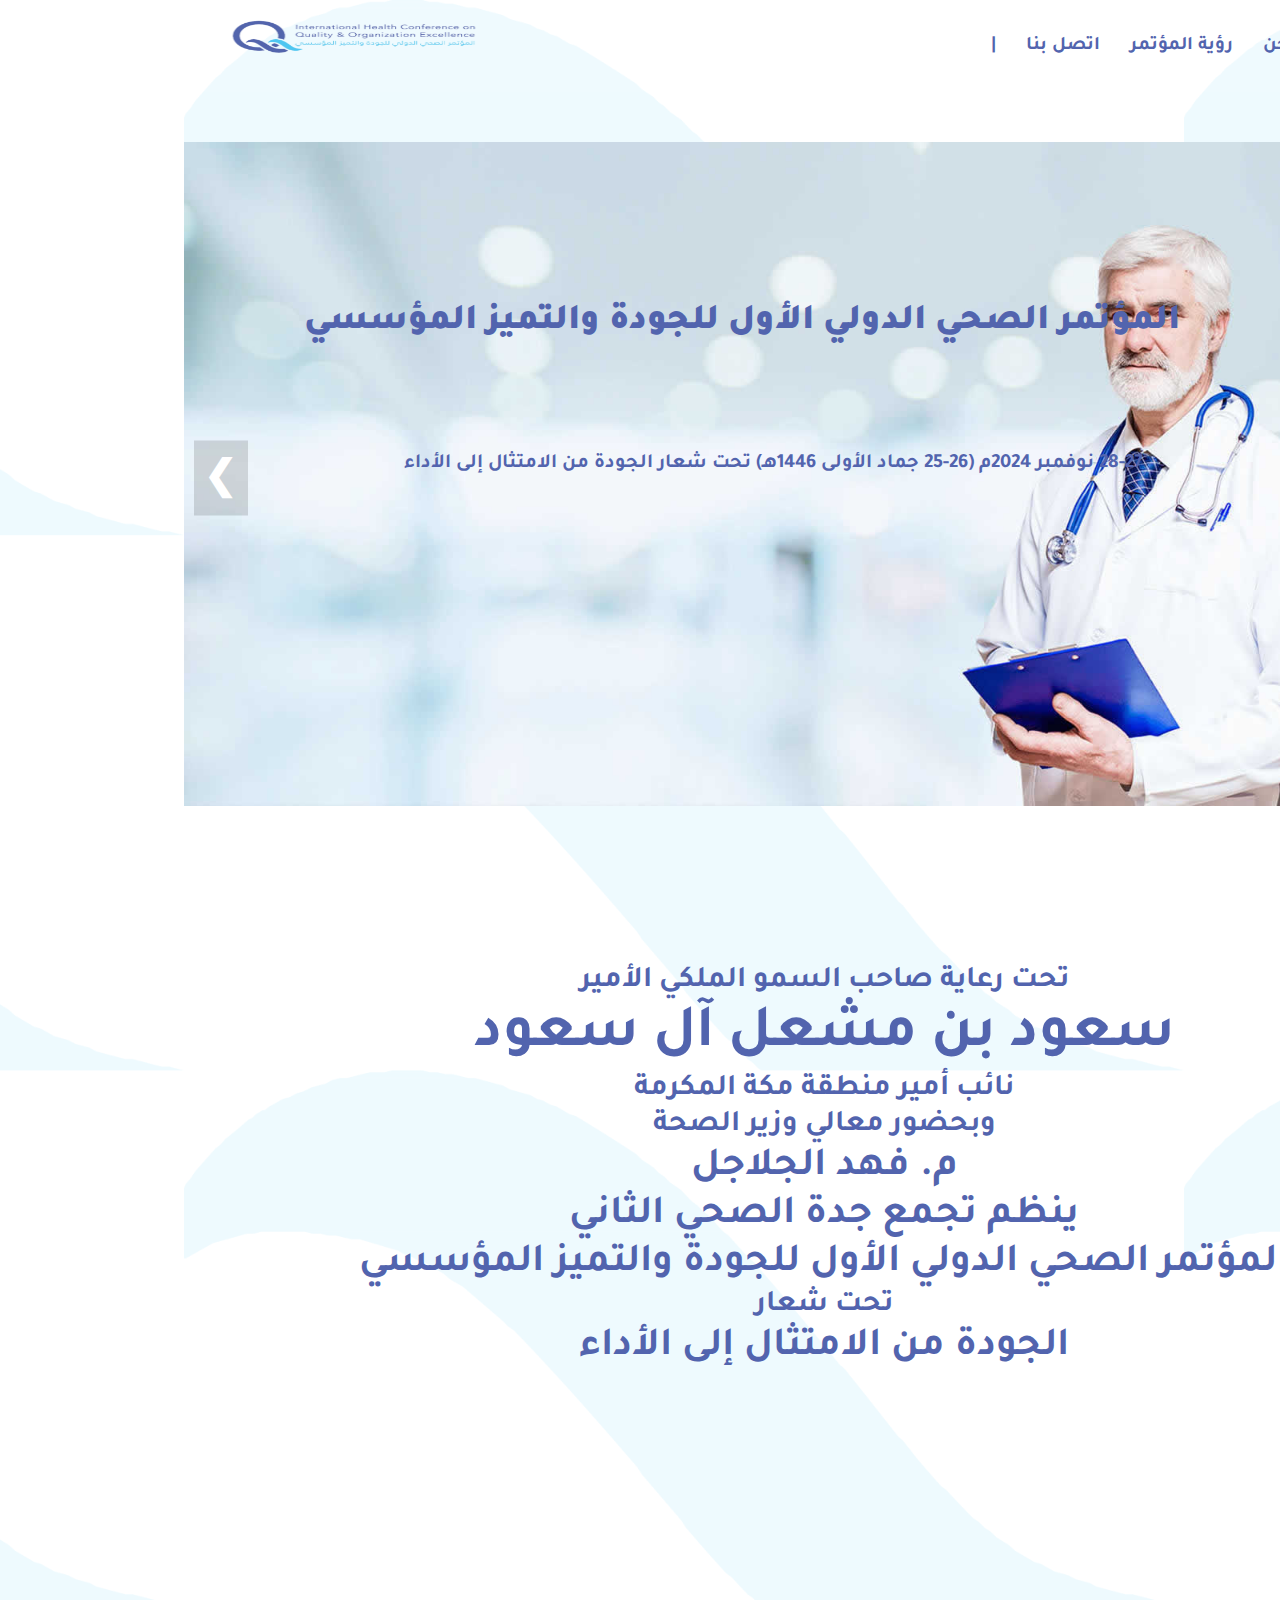
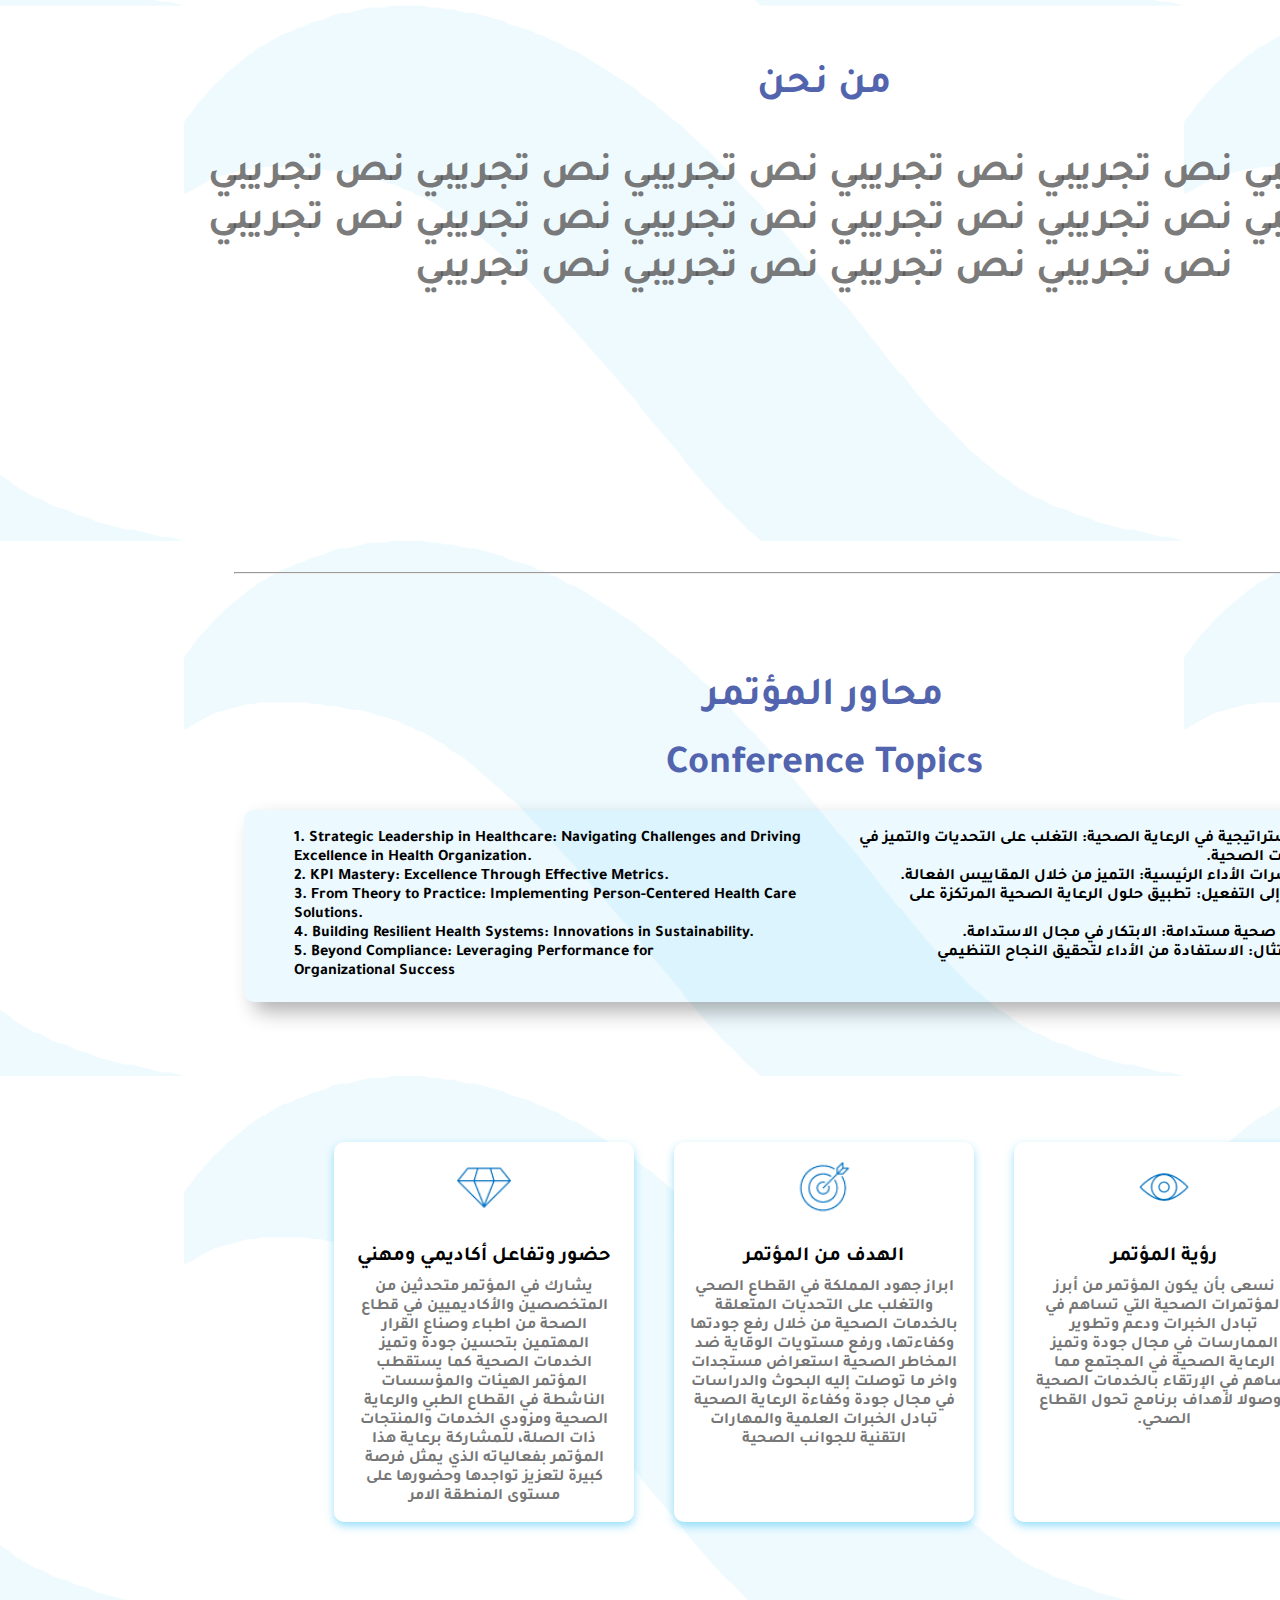
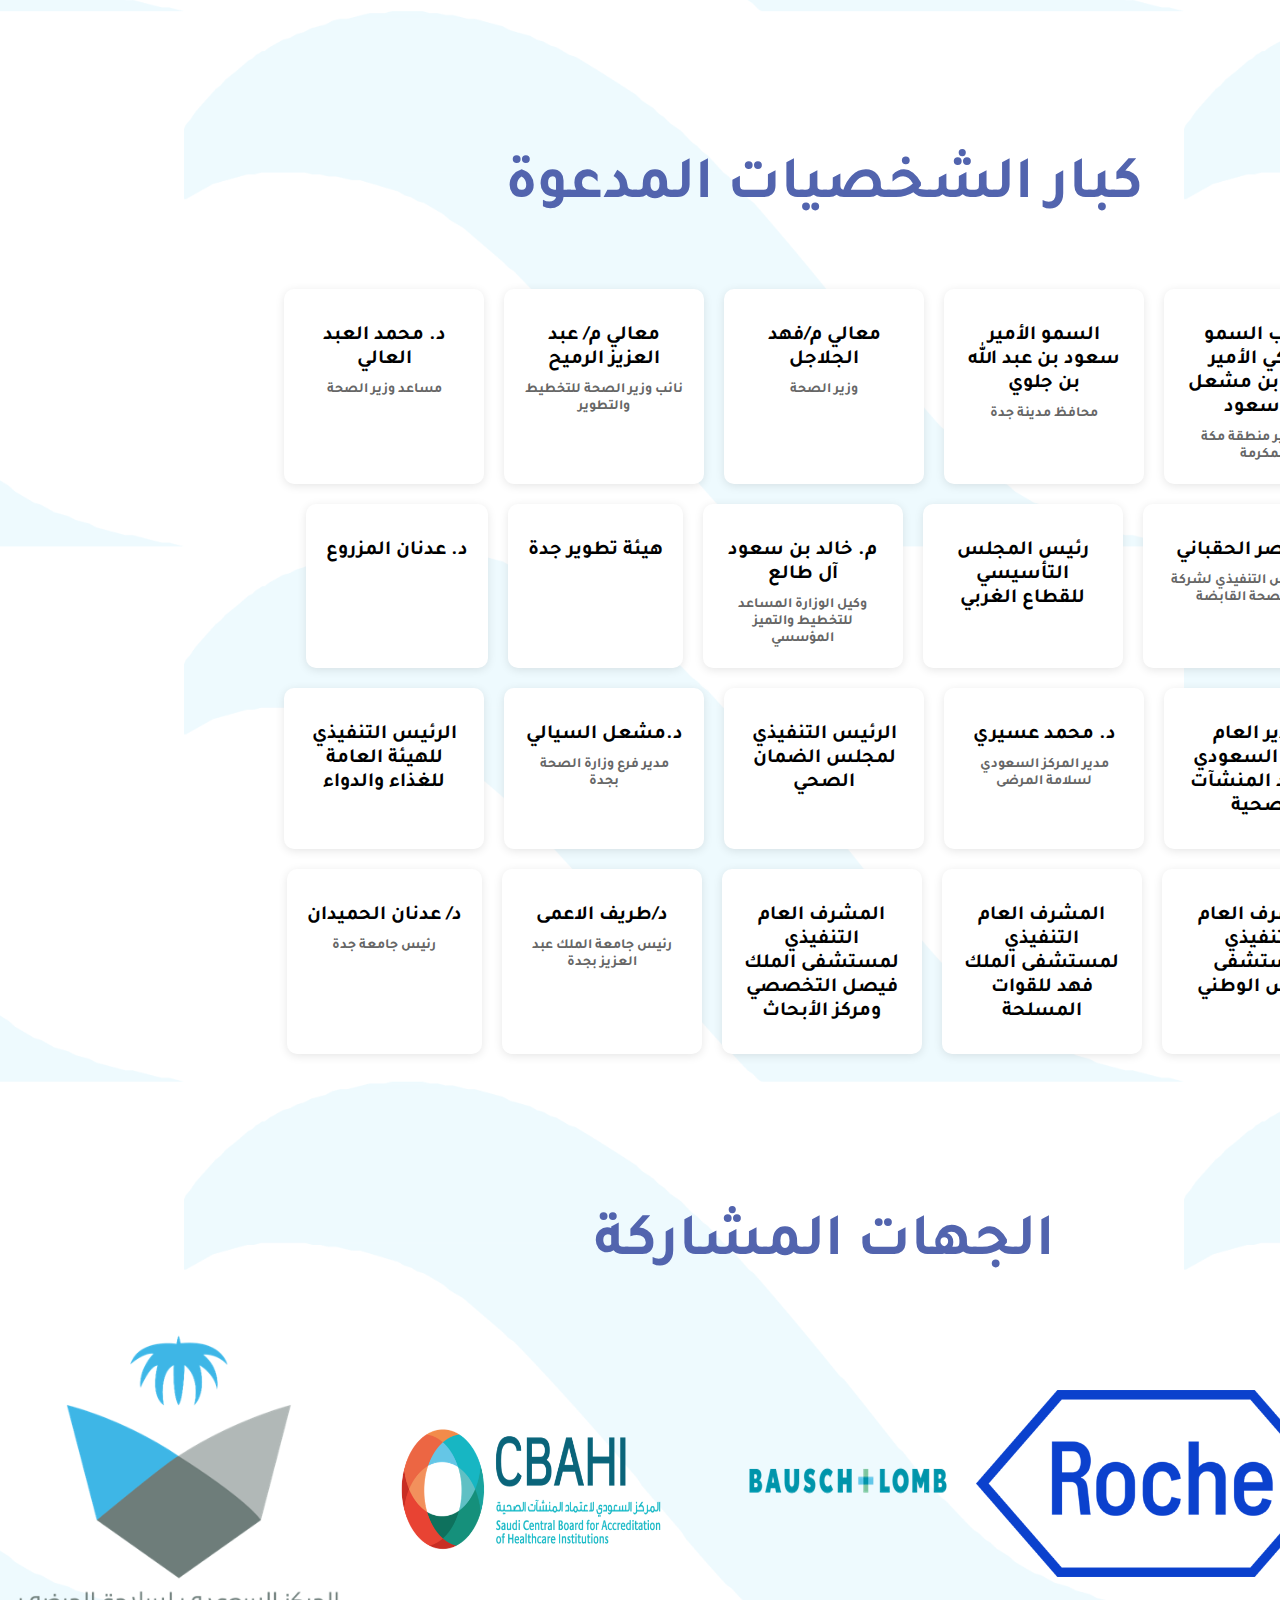
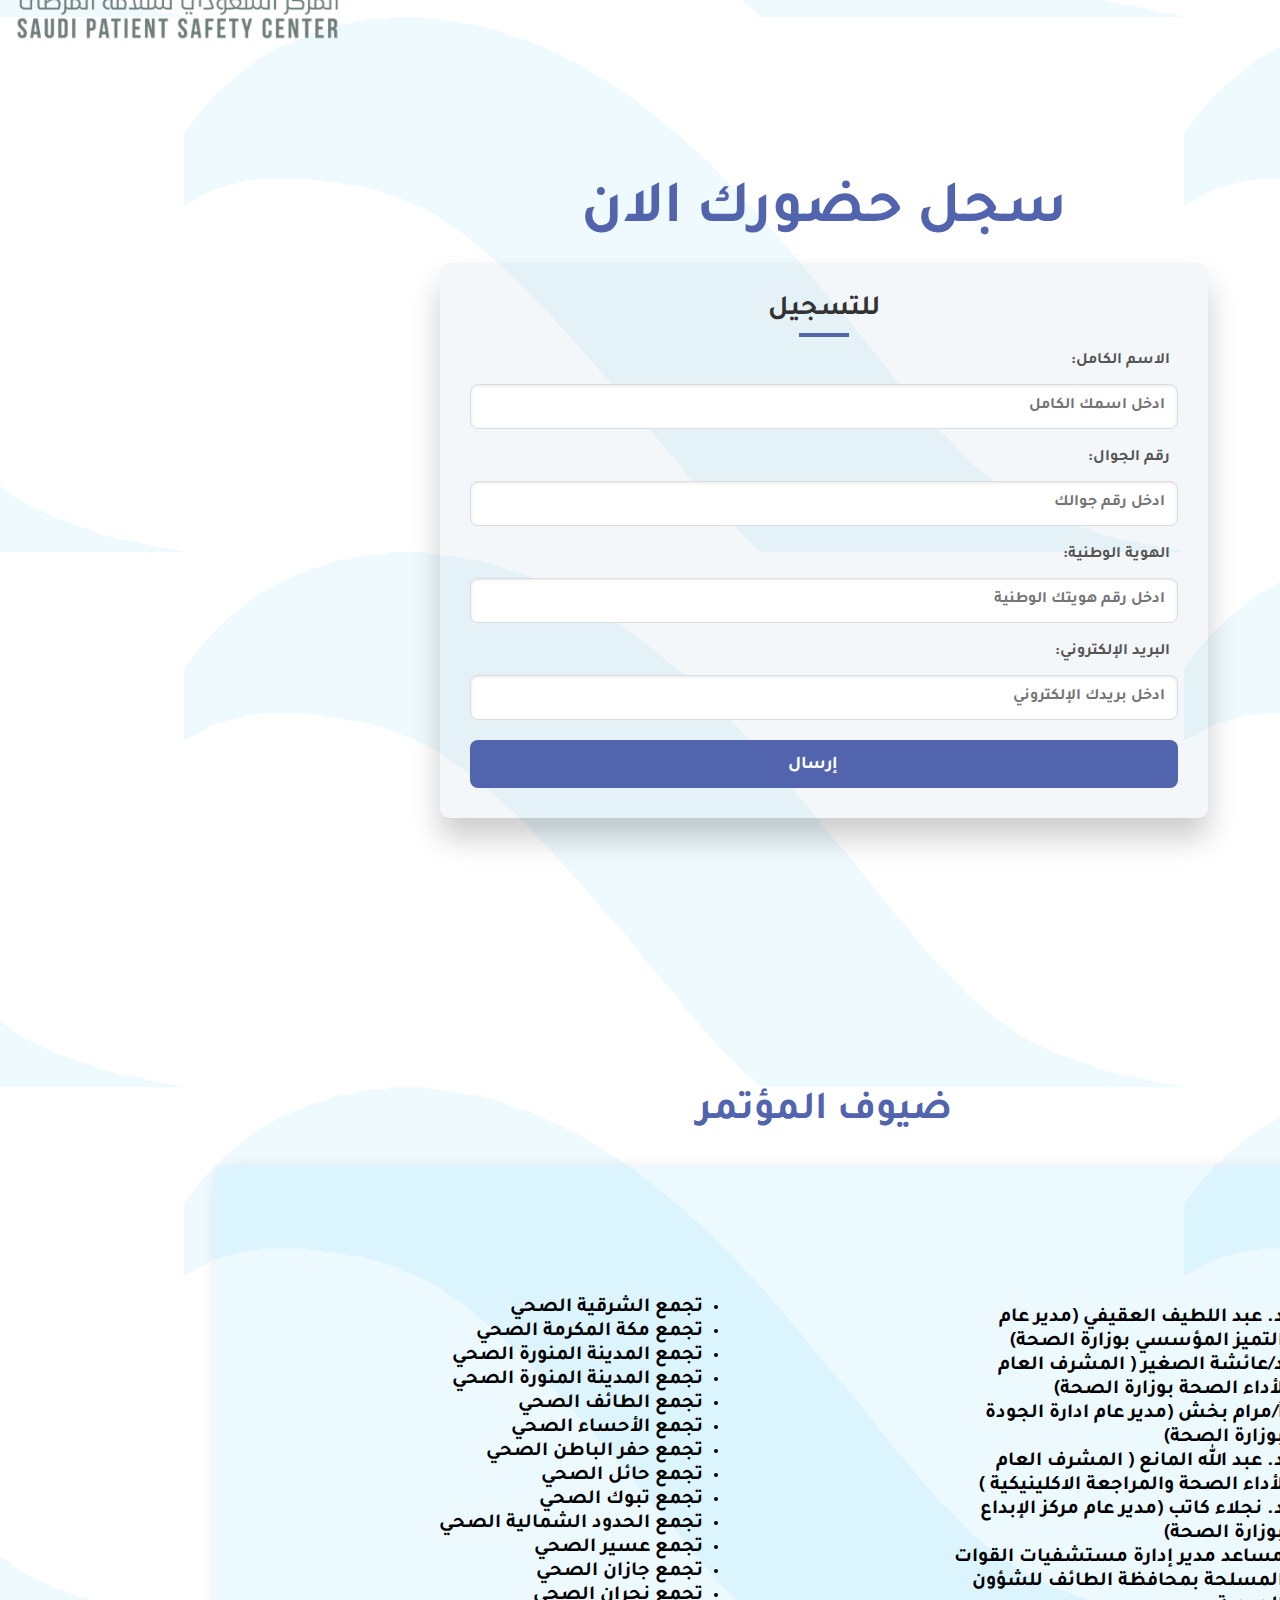
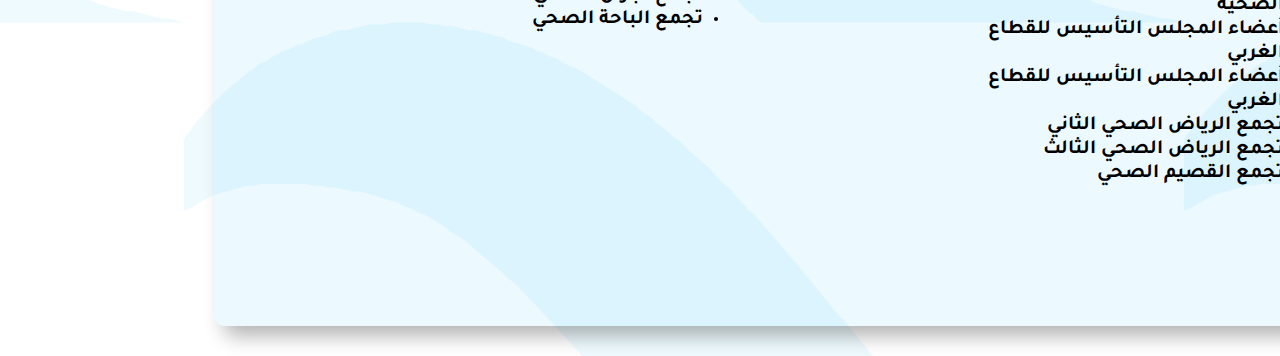
<file: index.html>
<!DOCTYPE html>
<html lang="ar">
<head>
    <meta charset="UTF-8">
    <meta name="viewport" dir="rtl" content="width=device-width, initial-scale=1.0">
    <title>المؤتمر الصحي الدولي</title>
    <link rel="stylesheet" href="https://cdnjs.cloudflare.com/ajax/libs/font-awesome/6.6.0/css/all.min.css" integrity="sha512-Kc323vGBEqzTmouAECnVceyQqyqdsSiqLQISBL29aUW4U/M7pSPA/gEUZQqv1cwx4OnYxTxve5UMg5GT6L4JJg==" crossorigin="anonymous" referrerpolicy="no-referrer" />
    <link rel="stylesheet" href="css/style.css">
</head>
<body>

    <!-- navbar -->
    <header>
        <nav class="navbar">
            <ul class="nav-links">
                <li><a href="#">الرئيسية</a></li>
                <li><a href="#">من نحن</a></li>
                <li><a href="#">رؤية المؤتمر</a></li>
                <li><a href="contact.html">اتصل بنا</a></li>
                <li><a href="login.html">| <i class="fa-solid fa-right-to-bracket"></i></a></li>
            </ul>
            <div class="burger">
                <div class="line1"></div>
                <div class="line2"></div>
                <div class="line3"></div>
            </div>
            <div class="logo"><img src="img/logo.png" alt="logo"></div>
        </nav>

        <div class="slider">
            <div class="slides">
                <!-- صور السلايد مع النص -->
                <div class="slide active">
                    <img src="img/slider1.jpg" alt="صورة 1">
                    <div class="caption">
                        <h1>المؤتمر الصحي الدولي الأول
                            للجودة والتميز المؤسسي
                        </h1>
                        <p class="text-hero">
                            28-27 نوفمبر 2024م (26-25 جماد الأولى 1446هـ)
                            تحت شعار 
                            الجودة من الامتثال إلى الأداء
                        </p>
                    </div>
                </div>
                <div class="slide">
                    <img src="img/slider2.jpg" alt="صورة 2">
                    <div class="caption">
                        <h1 class="slide-text2">1st International Health Conference on 
                        Quality and Organizational Excellence</h1> 
                        <p class="text-hero2">
                            27-28 Nov 2024 (25-26 Jumad I 1446)
                            From Compliance to Performance
                        </p>

                    </div>
                </div>
                <div class="slide">
                    <img src="img/slider3.jpg" alt="صورة 3">
                    <div class="caption"><img src="img/healh cluster.png" alt=""></div>
                </div>
            </div>
        <!-- أزرار الأسهم -->
        <button class="arrow left" onclick="prevSlide()">&#10094;</button>
        <button class="arrow right" onclick="nextSlide()">&#10095;</button>
    </div>
    
    </header>

    <main class="Supporter">
        <p class="text-sup"> تحت رعاية صاحب السمو الملكي الأمير </p>
        <h3 class="text-imp">سعود بن مشعل آل سعود </h3>
        <p class="text-sup">نائب أمير منطقة مكة المكرمة </p>
        <p class="text-sup">وبحضور معالي وزير الصحة</p>
        <h3 class="text-sup2">م. فهد الجلاجل</h3>
        <p class="text-sup3">ينظم تجمع جدة الصحي الثاني</p>
        <p class="text-sup4">المؤتمر الصحي الدولي الأول للجودة والتميز المؤسسي        </p>
        <p class="text-sup">تحت شعار</p>
        <p class="text-sup5">الجودة من الامتثال إلى الأداء</p>
    </main>


    <!-- about -->
    <main class="about">
        <h2>من نحن</h2>
        <p>نص تجريبي نص تجريبي نص تجريبي نص تجريبي نص تجريبي نص تجريبي نص تجريبي نص تجريبي نص تجريبي نص تجريبي نص تجريبي نص تجريبي نص تجريبي نص تجريبي نص تجريبي نص تجريبي </p>
    </main>

    <hr class="line-about">

    <!-- topics + lists -->
    <main class="Conference-Topics">
        <div>
            <h2>محاور المؤتمر</h2>
            <h2>Conference Topics</h2>
        </div>
        <div class="lists">
            <div class="list-topics">
                <ol>
                    <li>القيادة الاستراتيجية في الرعاية الصحية: التغلب على التحديات والتميز في قيادة المنشآت الصحية.</li>
                    <li>ظاهرة مؤشرات الأداء الرئيسية: التميز من خلال المقاييس الفعالة.</li>
                    <li>من التنظير إلى التفعيل: تطبيق حلول الرعاية الصحية المرتكزة على الانسان.</li>
                    <li>بناء أنظمة صحية مستدامة: الابتكار في مجال الاستدامة.</li>
                    <li>ما بعد الامتثال: الاستفادة من الأداء لتحقيق النجاح التنظيمي</li>
                </ol>
            </div>
            <div  class="list-topics-en">
                <ol>
                    <li>Strategic Leadership in Healthcare: Navigating Challenges and Driving Excellence in Health Organization.</i></li>
                    <li>KPI Mastery: Excellence Through Effective Metrics.</li>
                    <li>From Theory to Practice: Implementing Person-Centered Health Care Solutions.</li>
                    <li>Building Resilient Health Systems: Innovations in Sustainability.</li>
                    <li>Beyond Compliance: Leveraging Performance for Organizational Success</li>
                </ol>
            </div>
        </div>
    </main>

    <main class="main-content">
        <div class="card-container">
            <div class="cardd">
                <img src="img/vision1.png" alt="صورة 1" class="card-image">
                <div class="card-content">
                    <h3 class="card-title">رؤية المؤتمر
                    </h3>
                    <p class="card-text">نسعى بأن يكون المؤتمر من أبرز المؤتمرات الصحية التي تساهم في تبادل الخبرات ودعم وتطوير الممارسات في مجال جودة وتميز الرعاية الصحية في المجتمع مما يساهم في الإرتقاء بالخدمات الصحية ووصولا لأهداف برنامج تحول القطاع الصحي.
                    </p>
                </div>
            </div>
            <div class="cardd">
                <img src="img/vision2.png" alt="صورة 2" class="card-image">
                <div class="card-content">
                    <h3 class="card-title">الهدف من المؤتمر</h3>
                    <p class="card-text">ابراز جهود المملكة في القطاع الصحي والتغلب على التحديات المتعلقة بالخدمات الصحية من خلال رفع جودتها وكفاءتها، ورفع مستويات الوقاية ضد المخاطر الصحية
                    استعراض مستجدات واخر ما توصلت إليه البحوث والدراسات في مجال جودة وكفاءة الرعاية الصحية 
                    تبادل الخبرات العلمية والمهارات التقنية للجوانب الصحية 
                    </p>
                </div>
            </div>
            <div class="cardd">
                <img src="img/vision3.png" alt="صورة 3" class="card-image">
                <div class="card-content">
                    <h3 class="card-title">حضور وتفاعل أكاديمي ومهني
                    </h3>
                    <p class="card-text">يشارك في المؤتمر متحدثين من المتخصصين والأكاديميين في قطاع الصحة من اطباء وصناع القرار المهتمين بتحسين جودة وتميز الخدمات الصحية  
                    كما يستقطب المؤتمر الهيئات والمؤسسات الناشطة في القطاع الطبي والرعاية الصحية ومزودي الخدمات والمنتجات ذات الصلة، للمشاركة برعاية هذا المؤتمر بفعالياته الذي يمثل فرصة كبيرة لتعزيز تواجدها وحضورها  على مستوى المنطقة الامر </p>
                </div>
            </div>
        </div>
    </main>

    <div class="head-important">
        <h2>كبار الشخصيات المدعوة</h2>
    </div>
    <div class="important-pirson">

        <div class="card">
            <h2 class="name">صاحب السمو الملكي الأمير
                سعود بن مشعل ال سعود
                </h2>
            <p class="description">نائب أمير منطقة مكة المكرمة</p>
        </div>
        <div class="card">
            <h2 class="name">
                السمو الأمير
                سعود بن عبد الله بن جلوي
                </h2>
            <p class="description">محافظ مدينة جدة</p>
        </div>
        <div class="card">
            <h2 class="name">معالي م/فهد الجلاجل
            </h2>
            <p class="description">وزير الصحة            </p>
        </div>
        <div class="card">
            <h2 class="name">معالي م/ عبد العزيز الرميح
            </h2>
            <p class="description">نائب وزير الصحة للتخطيط والتطوير
            </p>
        </div>
        <div class="card">
            <h2 class="name">د. محمد العبد العالي
            </h2>
            <p class="description">مساعد وزير الصحة
            </p>
        </div>
        <div class="card">
            <h2 class="name">أ/ناصر الحقباني
            </h2>
            <p class="description">الرئيس التنفيذي لشركة الصحة القابضة
            </p>
        </div><div class="card">
            <h2 class="name">رئيس المجلس التأسيسي للقطاع الغربي
            </h2>
            <p class="description"></p>
        </div>
        <div class="card">
            <h2 class="name"> م. خالد بن سعود آل طالع
            </h2>
            <p class="description">وكيل الوزارة المساعد للتخطيط والتميز المؤسسي
            </p>
        </div>
        <div class="card">
            <h2 class="name">هيئة تطوير جدة
            </h2>
            <p class="description"></p>
        </div><div class="card">
            <h2 class="name">د. عدنان المزروع
            </h2>
            <p class="description"></p>
        </div>
        <div class="card">
            <h2 class="name">المدير العام للمركز السعودي لاعتماد المنشآت الصحية
            </h2>
            <p class="description"></p>
        </div>
        <div class="card">
            <h2 class="name">د. محمد عسيري
            </h2>
            <p class="description">مدير المركز السعودي لسلامة المرضى
            </p>
        </div><div class="card">
            <h2 class="name"> الرئيس التنفيذي لمجلس الضمان الصحي
            </h2>
            <p class="description"></p>
        </div>
        <div class="card">
            <h2 class="name"> د.مشعل السيالي
            </h2>
            <p class="description">مدير فرع وزارة الصحة بجدة
            </p>
        </div>
        <div class="card">
            <h2 class="name">الرئيس التنفيذي للهيئة العامة للغذاء والدواء
            </h2>
            <p class="description"></p>
        </div><div class="card">
            <h2 class="name"> المشرف العام التنفيذي لمستشفى الحرس الوطني
            </h2>
            <p class="description"></p>
        </div>
        <div class="card">
            <h2 class="name">المشرف العام التنفيذي لمستشفى الملك فهد للقوات المسلحة
            </h2>
            <p class="description"></p>
        </div>
        <div class="card">
            <h2 class="name"> المشرف العام التنفيذي لمستشفى الملك فيصل التخصصي ومركز الأبحاث
            </h2>
            <p class="description"></p>
        </div>
        <div class="card">
            <h2 class="name"> د/طريف الاعمى
            </h2>
            <p class="description"> رئيس جامعة الملك عبد العزيز بجدة
            </p>
        </div>
        <div class="card">
            <h2 class="name">د/ عدنان الحميدان 
            </h2>
            <p class="description">رئيس جامعة جدة 
            </p>
        </div>
    </div>



    <div class="company">
        <div class="text-company">
            <h2>الجهات المشاركة</h2>
        </div>
        <div class="img-company">
            <img src="img/Picture1.png" alt="">
            <img src="img/Picture2.png" alt="">
            <img src="img/Picture3.png" alt="">
            <img src="img/Picture4.png" alt="">
            <img src="img/Picture5.png" alt="">
        </div>
        
    </div>

    <div class="text-regi">
        <span><i class="fa-regular fa-address-card"></i></span>
        <h2>سجل حضورك الان</h2>
    </div>
    <div class="contact-form">
        <h2>للتسجيل</h2>
        <form action="index.html" method="post">
            <div class="input-group">
                <label for="name"><i class="fas fa-user"></i> الاسم الكامل:</label>
                <input type="text" id="name" name="name" placeholder="أدخل اسمك الكامل" required>
            </div>

            <div class="input-group">
                <label for="phone"><i class="fas fa-phone"></i> رقم الجوال:</label>
                <input type="tel" id="phone" name="phone" placeholder="أدخل رقم جوالك" required>
            </div>

            <div class="input-group">
                <label for="id"><i class="fas fa-id-card"></i> الهوية الوطنية:</label>
                <input type="text" id="id" name="id" placeholder="أدخل رقم هويتك الوطنية" required>
            </div>

            <div class="input-group">
                <label for="email"><i class="fas fa-envelope"></i> البريد الإلكتروني:</label>
                <input type="email" id="email" name="email" placeholder="أدخل بريدك الإلكتروني" required>
            </div>

            <button type="submit">إرسال</button>
        </form>
    </div>


<main class="all-guests">
        <div>
            <h2>ضيوف المؤتمر</h2>
        </div>
        <div class="guests">
            <div class="list-guests1">
                <ul>
                    <li>د. عبد اللطيف العقيفي (مدير عام التميز المؤسسي بوزارة الصحة)</li>
                    <li>د/عائشة الصغير ( المشرف العام لأداء الصحة بوزارة الصحة)</li>
                    <li>أ/مرام بخش (مدير عام ادارة الجودة بوزارة الصحة)</li>
                    <li>د. عبد الله المانع ( المشرف العام لأداء الصحة والمراجعة الاكلينيكية )</li>
                    <li>د. نجلاء كاتب (مدير عام مركز الإبداع بوزارة الصحة)</li>
                    <li>مساعد مدير إدارة مستشفيات القوات المسلحة بمحافظة الطائف للشؤون الصحية</li>
                    <li>أعضاء المجلس التأسيس للقطاع الغربي</li>
                    <li>أعضاء المجلس التأسيس للقطاع الغربي</li>
                    <li>تجمع الرياض الصحي الثاني</li>
                    <li>تجمع الرياض الصحي الثالث</li>
                    <li>تجمع القصيم الصحي</li>
                </ul>
            </div>
            <div  class="list-guests2">
                <ul>
                    <li>تجمع الشرقية الصحي</li>
                    <li>تجمع مكة المكرمة الصحي</li>
                    <li>تجمع المدينة المنورة الصحي</li>
                    <li>تجمع المدينة المنورة الصحي</li>
                    <li>تجمع الطائف الصحي</li>
                    <li>تجمع الأحساء الصحي</li>
                    <li>تجمع حفر الباطن الصحي</li>
                    <li>تجمع حائل الصحي</li>
                    <li>تجمع تبوك الصحي</li>
                    <li>تجمع الحدود الشمالية الصحي</li>
                    <li>تجمع عسير الصحي</li>
                    <li>تجمع جازان الصحي</li>
                    <li>تجمع نجران الصحي</li>
                    <li>تجمع الباحة الصحي</li>
                </ul>
            </div>
        </div>
</main>



















<script>
    let currentSlide = 0;
    const slides = document.querySelectorAll('.slide');
    const totalSlides = slides.length;

    function updateSlidePosition() {
        const slidesContainer = document.querySelector('.slides');
        slidesContainer.style.transform = `translateX(${currentSlide * -100}%)`;
        slides.forEach((slide, index) => {
            if (index === currentSlide) {
                slide.classList.add('active');
            } else {
                slide.classList.remove('active');
            }
        });
    }

    function nextSlide() {
        currentSlide = (currentSlide + 1) % totalSlides;
        updateSlidePosition();
    }

    function prevSlide() {
        currentSlide = (currentSlide - 1 + totalSlides) % totalSlides;
        updateSlidePosition();
    }

    setInterval(nextSlide, 4000);

    const burger = document.querySelector('.burger');
            const navLinks = document.querySelector('.nav-links');

            burger.addEventListener('click', () => {
                navLinks.classList.toggle('active');
            });

</script>

</body>
</html>
</file>
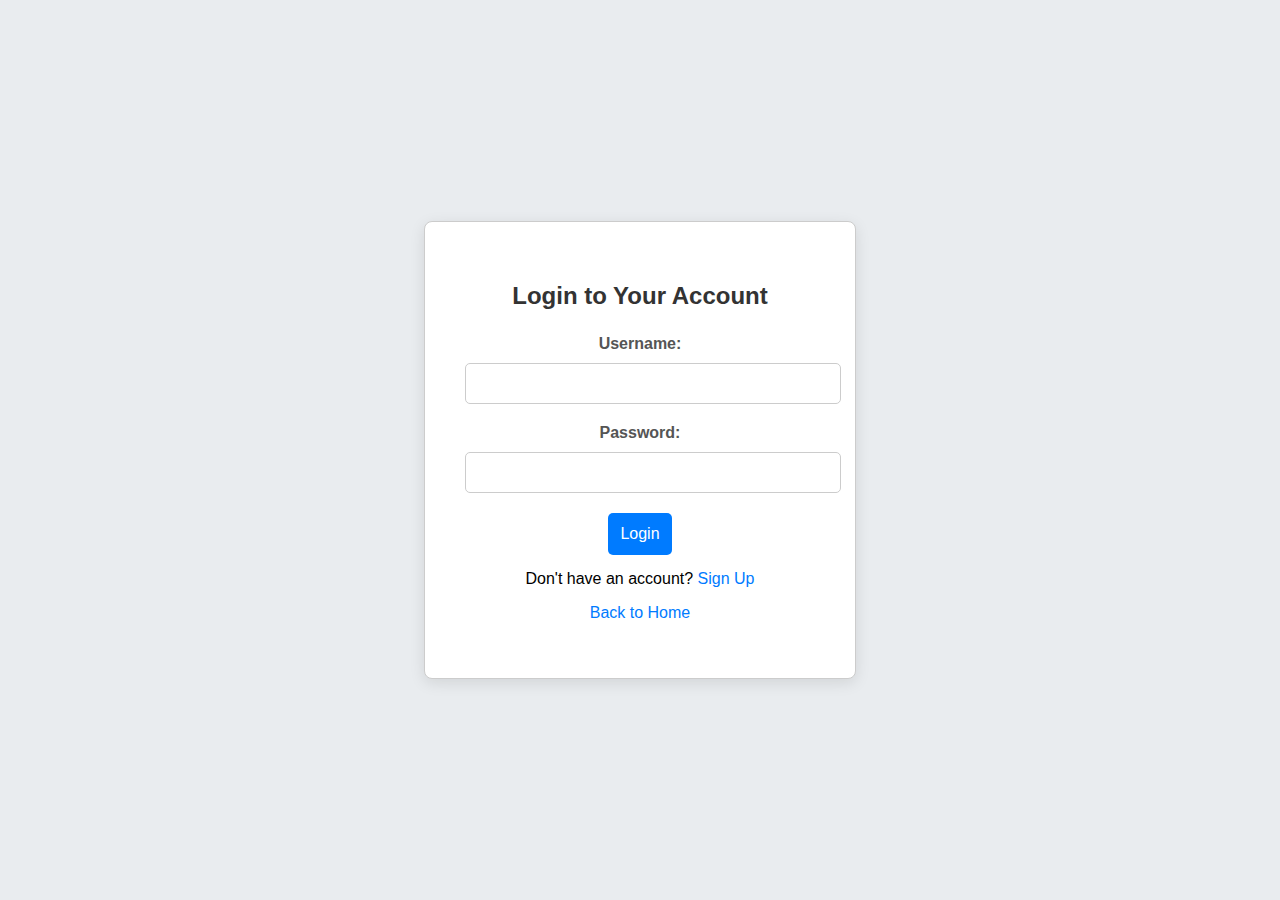
<file: login.html>
<!DOCTYPE html>
<html lang="en">
<head>
    <meta charset="UTF-8">
    <meta name="viewport" content="width=device-width, initial-scale=1.0">
    <title>Login Page</title>
    <link rel="stylesheet" href="css/login.css">
</head>
<body>
    <div class="login-container">
        <h2>Login to Your Account</h2>
        <form action="index.html" method="get"> 
            <label for="username">Username:</label>
            <input type="text" id="username" name="username" required>

            <label for="password">Password:</label>
            <input type="password" id="password" name="password" required>

            <button type="submit">Login</button>
        </form>
        <p>Don't have an account? <a href="#">Sign Up</a></p>
        <p><a href="index.html">Back to Home</a></p> 
    </div>
</body>
</html>
</file>
<file: css/style.css>
@import url('https://fonts.googleapis.com/css2?family=Tajawal:wght@200;300;400;500;700;800;900&display=swap');
:root{
    --blue: #5264AE;
    --indigo: #6610f2;
    --purple: #6f42c1;
}
*{
    font-family: "Tajawal", sans-serif;
    font-weight: 700;
    font-style: normal;
    font-optical-sizing: auto;
    font-style: normal;
    box-sizing: border-box;
    padding:0;
    margin:0;
    direction: rtl;
}
body{
    background-image: url(/img/Pic3.png);
    background-size:1000px;
    background-repeat:repeat;
    background-position:initial ;
}

a{
    text-decoration: none;
    color: var(--blue);
    font-size: 25px;
    font-weight: 700;
}

.navbar {
    display: flex;
    justify-content: space-between;
    align-items: center;
    background-color: #ffffff13;
    padding: 10px 20px;
}

.logo {
    color: white;
    font-size: 1.5rem;
}
.logo img{
    width: 300px;
    height: 60px;
}

.nav-links {
    display: flex;
    list-style: none;
}

.nav-links li {
    margin: 0 15px;
}

.nav-links a {
    color: var(--blue);
    text-decoration: none;
    font-size: 1.2rem;
}

.burger {
    display: none;
    cursor: pointer;
    flex-direction: column;
    justify-content: space-between;
    height: 24px;
}

.burger div {
    width: 25px;
    height: 3px;
    background-color: rgb(255, 253, 253);
    margin: 4px;
    transition: all 0.3s ease;
}

/* Responsive */
@media screen and (max-width: 768px) {
    .nav-links {
        display: none;
        position: absolute;
        right: 0;
        top: 50px;
        background-color: #5264ae55;
        width: 100%;
        flex-direction: column;
        align-items: center;
        z-index: 1000;
    }
    .nav-links li {
        margin: 15px 0;
    }
    .nav-links.active {
        display: flex;
    }
    .burger {
        display: flex;
    }
}
.burger {
    display: none; /* مخفي في الشاشات الكبيرة */
    cursor: pointer;
    flex-direction: column;
    justify-content: space-between;
    align-items: center; /* تأكد من أن الخطوط متوسّطة في المنتصف */
    height: 30px; /* إجمالي ارتفاع الزر */
    width: 35px; /* عرض الزر */
}

.burger div {
    width: 30px; /* عرض الخطوط */
    height: 3px; /* ارتفاع الخطوط */
    background-color: var(--blue); /* لون الخطوط أبيض */
    margin: 4px 0; /* مسافة بين كل خط والآخر */
    transition: all 0.3s ease;
}
/* جعل الـ burger يظهر في الشاشات الصغيرة */
@media screen and (max-width: 768px) {
    .burger {
        display: flex;
    }
}
.slider {
    width: 100%;
    margin: 50px auto;
    overflow: hidden;
    position: relative;
}
.slides {
    display: flex;
    transition: transform 0.5s ease-in-out;
    flex-direction: row-reverse; 
}
.slide {
    min-width: 100%;
    position: relative;
}
.slide img {
    width: 100%;
}
/* text img*/
.caption {
    position: absolute;
    top: 150px;
    left: 100px; 
    color: var(--blue);
    padding: 10px 20px;
    border-radius: 5px;
    font-size: 18px;
}
.caption h1{
font-weight: 900;
}
.caption p{
    position: absolute;
    top: 150px;
    left: 100px; 
    color: var(--blue);
    padding: 10px 20px;
    border-radius: 5px;
    font-size: 20px;
}
.caption .slide-text2{
width: 600px;
}

/* arrow */
.arrow {
    position: absolute;
    top: 50%;
    transform: translateY(-50%);
    font-size: 40px;
    color: #fff;
    background-color: rgba(0, 0, 0, 0.133);
    border: none;
    padding: 10px;
    cursor: pointer;
    z-index: 10;
}

.arrow.left {
    right: 10px; 
}

.arrow.right {
    left: 10px; 
}

    /* supporter */
.Supporter{
    margin: 30px;
    border-radius: 10px;
    padding-top: 100px;
    padding-bottom: 100px;
    text-align: center;
    font-size: 30px;
    font-weight: 500;
}
.Supporter h3{
    color: var(--blue);
    font-size: 60px;
    font-weight: 600;
}
main .text-sup2{
    font-size: 40px;
}
main .text-sup{
    color: var(--blue);
    font-weight: 600;

}
main .text-sup3{
    font-size: 40px;
    color: var(--blue);
    font-weight: 700;
}
main .text-sup4{
    font-size: 40px;
    color: var(--blue);
    font-weight: 700;
}
main .text-sup5{
    font-size: 40px;
    color: var(--blue);
    font-weight: 700;
}
    /* about */
.about{
    text-align: center;
    height: 500px;
    margin-top: 150px;
    margin-bottom: 50px;
}
.about h2{
    font-weight: 700;
    font-size: 40px;
    color: var(--blue);
    padding-top: 40px;
}
.about p{
    font-weight: 700;
    font-size: 40px;
    color: #514f4fc3;
    padding-top: 40px;
}
.line-about{
    margin: 0 50px;
    margin-bottom: 80px;
    
}
.Conference-Topics div h2{
    text-align: center;
    color:var(--blue);
    font-weight: 700;
    font-size: 40px;
    text-transform: capitalize;
}
.Conference-Topics {
    padding: 20px; /* إضافة مسافة داخلية */
    max-width: 1200px; /* تحديد أقصى عرض */
    margin: auto; /* مركزية المحتوى */
}

/* تنسيق العناوين */
.Conference-Topics h2 {
    text-align: center; /* توسيط العناوين */
    margin-bottom: 20px; /* مسافة أسفل العنوان */
}

/* تنسيق القوائم */
.lists {
    display: flex; /* استخدام flexbox */
    flex-wrap: wrap; /* السماح بالتفاف العناصر */
    justify-content: space-between; /* توزيع العناصر بالتساوي */
    background-color: #50c8f31b;
    box-shadow: 10px 10px 20px rgba(0, 0, 0, 0.3);
    padding: 10px 20px;
    border-radius: 10px;
}

/* تنسيق قوائم المواضيع */
.list-topics, .list-topics-en {
    flex: 1; /* السماح بتوسيع العنصر */
    min-width: 250px; /* الحد الأدنى للعرض */
    margin: 10px; /* مسافة بين القوائم */
}

/* تنسيق القوائم المرتبة */
.list-topics ol, .list-topics-en ol {
    padding-left: 20px; /* مسافة داخلية لليسار */
    list-style-position: inside; /* وضع علامات النقاط داخل القائمة */
}

/* ضبط النمط للكتابة باللغة العربية */
.list-topics {
    direction: rtl; /* اتجاه النص من اليمين إلى اليسار */
}

/* ضبط النمط للكتابة باللغة الإنجليزية */
.list-topics-en li{
    direction: ltr; /* اتجاه النص من اليسار إلى اليمين */
    text-align: start;
}

/* إضافة قواعد استجابة للشاشات الصغيرة */
@media screen and (max-width: 768px) {
    .lists {
        flex-direction: column; /* ترتيب العناصر عموديًا */
        align-items: center; /* توسيط العناصر */
    }
    .list-topics, .list-topics-en {
        width: 100%; /* ملء العرض بالكامل */
        margin: 10px 0; /* مسافة عمودية بين القوائم */
    }
}
.main-content {
    padding: 50px;
    margin-top: 70px;
    text-align: center;
}
.card-container {
    display: flex; /* استخدام flexbox */
    gap: 40px; /* المسافة بين البطاقات */
    justify-content: center; /* توسيط البطاقات */
    flex-wrap: wrap; /* السماح بتفاف البطاقات */
    margin: 0 auto; /* توسيط الحاوية */
    max-width: 1200px; /* أقصى عرض للحاوية */
}

  /* تنسيق البطاقات */
.cardd {
    background-color: white;
    border-radius: 10px;
    box-shadow: 0 4px 8px #50c8f396;
    width: 300px; /* عرض البطاقة */
    transition: 0.2s; /* تأثير التحويل */
    text-align: center; /* محاذاة النص داخل البطاقة */
}
.cardd:hover {
    box-shadow: 0 8px 16px #47a3c49f; /* تأثير عند التمرير فوق البطاقة */
}

.head-important{
    margin-top: 20vh;
    margin-bottom: 5vh;
    text-align: center;
    color: var(--blue);
    font-size: 40px;
}
.card-image {
    padding-top: 20px;
    width: 20%; /* عرض الصورة */
    height: 70px; /* ارتفاع الصورة */
    align-items: center;
    object-fit: cover; /* الحفاظ على نسبة العرض إلى الارتفاع */
}

.card-content {
    padding: 15px;
}

.card-title {
    font-size: 20px; /* حجم عنوان البطاقة */
    margin: 10px 0; /* المسافة حول العنوان */
}

.card-text {
    font-size: 16px; /* حجم نص البطاقة */
    color: #777; /* لون النص */
}
.important-pirson {
    display: flex;
    flex-wrap: wrap; /* يسمح بلف العناصر إذا كانت المساحة ضيقة */
    justify-content: center; /* محاذاة العناصر في المنتصف */
    gap: 20px; /* المسافة بين البطاقات */
    padding: 20px; /* مساحة داخلية حول الحاوية */
}  
.card {
    background-color: #fff;
    border-radius: 10px;
    box-shadow: 0 2px 10px rgba(0, 0, 0, 0.1);
    max-width: 200px; /* عرض البطاقة */
    padding: 20px;
    text-align: center;
}
.card:hover{
    box-shadow: 0 8px 16px #47a2c48d; /* تأثير عند التمرير فوق البطاقة */

}

.name {
    font-size: 20px; /* حجم الخط لاسم الشخصية */
    margin: 15px 0 10px;
}

.description {
    color: #666;
    font-size: 14px; /* حجم الخط للوصف */
}


.text-company{
    text-align: center;
    color: var(--blue);
    font-weight: 700 !important;
    font-size: 40px;
    margin: 15vh 0 15px;
}
.img-company{
    display: flex;
    margin-top: 5vh;
}
.img-company img{
    width: 40vh;
    margin: auto;
}

.text-regi{
    text-align: center;
    color: var(--blue);
    font-weight: 900;
    font-size: 40px;
    margin: 15vh 0 15px; 
}
.text-regi i{
    font-size: 70px;
}
.contact-form {
    background-color:#a8c7d224;
    padding: 30px;
    border-radius: 10px;
    box-shadow: 0 20px 30px rgba(0, 0, 0, 0.2);
    width: 100%;
    max-width: 60%;
    position: relative;
    margin: auto;
    
    transition: transform 0.3s ease-in-out;
}

.contact-form:hover {
    transform: translateY(-10px);
}

/* تنسيق العناوين */
.contact-form h2 {
    margin-bottom: 25px;
    text-align: center;
    color: #333;
    font-size: 28px;
    position: relative;
}

.contact-form h2::before {
    content: '';
    width: 50px;
    height: 4px;
    background-color: #5264AE;
    position: absolute;
    bottom: -10px;
    left: 50%;
    transform: translateX(-50%);
}

/* تنسيق الحقول */
.input-group {
    margin-bottom: 20px;
}

.input-group label {
    font-weight: bold;
    margin-bottom: 8px;
    display: block;
    color: #555;
}

.input-group i {
    margin-right: 8px;
    color: #5264AE;
}

.contact-form input {
    width: 100%;
    padding: 12px;
    margin-top: 5px;
    border: 1px solid #ddd;
    border-radius: 8px;
    box-shadow: inset 0 1px 3px rgba(0, 0, 0, 0.1);
    transition: border-color 0.3s ease, box-shadow 0.3s ease;
    font-size: 16px;
}

.contact-form input:focus {
    border-color: #5264AE;
    box-shadow: 0 0 5px rgba(76, 175, 80, 0.5);
    outline: none;
}

/* تنسيق الزر */
.contact-form button {
    width: 100%;
    padding: 12px;
    background-color: #5264AE;
    color: white;
    border: none;
    border-radius: 8px;
    cursor: pointer;
    font-size: 18px;
    transition: background-color 0.3s ease;
}

.contact-form button:hover {
    background-color: #45a049;
}

/* تأثير زر أثناء الضغط */
.contact-form button:active {
    transform: scale(0.98);
}

/* تأثيرات إضافية */
.contact-form button::before {
    content: '\f1d8';
    font-family: 'FontAwesome';
    margin-right: 8px;
}

..all-guests{
    
}

.guests{
    display: flex;
    margin: 30px;
    background-color: #50c8f31b;
    box-shadow: 10px 10px 20px rgba(0, 0, 0, 0.3);
    padding: 10px 20px;
    border-radius: 10px;
}
.list-guests1{
    margin: 70px;
    width: 40%;
    padding: 60px;
    list-style:circle;
    font-weight: 400;
    font-size: 20px;
    list-style: 1;
}
.list-guests2 {
    margin: 70px;
    width: 40%;
    padding: 50px;
    list-style:circle;
    font-weight: 400;
    font-size: 20px;
    text-align: right;
}

.all-guests div h2{
    margin-top: 30vh;
    text-align: center;
    color:var(--blue);
    font-weight: 700;
    font-size: 40px;
    text-transform: capitalize;
}
</file>
<file: css/login.css>
body {
    font-family: 'Arial', sans-serif; 
    margin: 0; 
    padding: 0; 
    background-color: #e9ecef; 
    display: flex; 
    justify-content: center; 
    align-items: center; 
    height: 100vh; 
}

.login-container {
    padding: 40px; 
    text-align: center; 
    background-color: #fff; 
    border: 1px solid #ccc; 
    border-radius: 8px; 
    box-shadow: 0 4px 15px rgba(0, 0, 0, 0.1); 
    width: 350px; 
}

.login-container h2 {
    color: #333; 
    margin-bottom: 25px; 
    font-size: 24px; 
}

.login-container label {
    display: block; 
    margin-bottom: 10px; 
    font-weight: bold; 
    color: #555; 
}

.login-container input {
    width: 100%; 
    padding: 12px; 
    margin-bottom: 20px; 
    border: 1px solid #ccc; 
    border-radius: 5px; 
    transition: border-color 0.3s; 
}

.login-container input:focus {
    border-color: #007BFF; 
    outline: none; 
}

.login-container button {
    padding: 12px; 
    background-color: #007BFF; 
    color: white; 
    border: none; 
    border-radius: 5px; 
    cursor: pointer; 
    font-size: 16px; 
    transition: background-color 0.3s; 
}

.login-container button:hover {
    background-color: #0056b3; 
}

.login-container p {
    margin-top: 15px; 
}

.login-container a {
    color: #007BFF; 
    text-decoration: none; 
}

.login-container a:hover {
    text-decoration: underline; 
}
</file>
